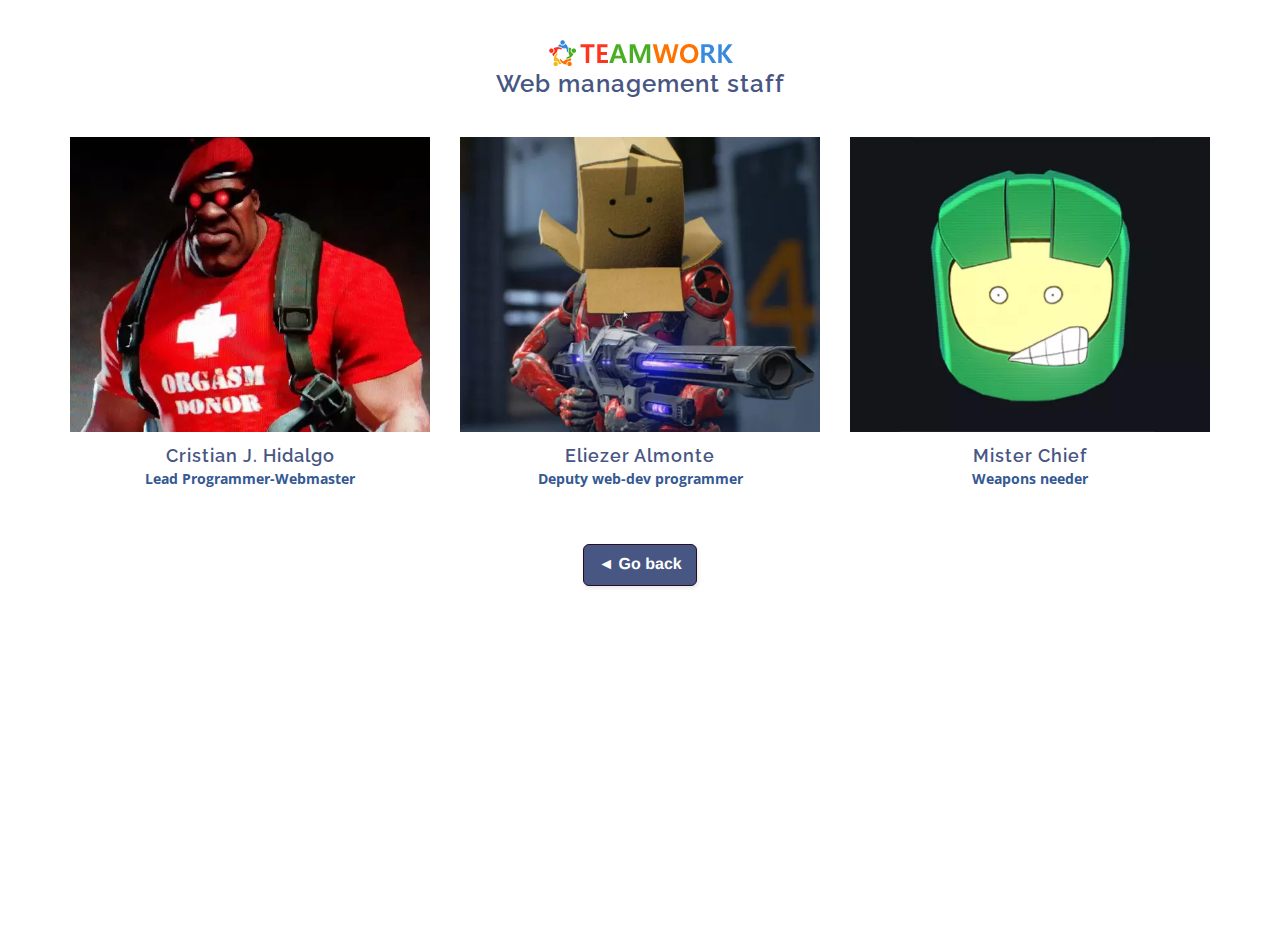
<file: index.html>
<!DOCTYPE html><html lang="en-US"><head> 
  
                 <meta charset="UTF-8">
         <meta name="author" content="Cristian J. Hidalgo">

      <title>TeamWork™ programming & SEO</title>
  
         <meta name="theme-color" content="#485683"/>
       <meta name="viewport" content="width=device-width" />
    <meta name = "keywords" content = "HTML, CSS, JavaScript, Development, Power Games">
 <meta name="Description" content="Teamwork, quality delivery guaranteed.">
<meta name="google-site-verification" content="LRU03m1ooh0SVFYbqS4B4l6WfHWTlz7QO0MhZFEV4Kc" /> 
  <link rel="preconnect" href="https://www.powergamesenlinea.com/">
    <link rel="stylesheet" type="text/css" href="./button-24.css">
       <link rel="stylesheet" href="./teampage.css">
          <link rel="icon" type="image/x-icon" href="./favicon.ico">
            <link rel="apple-touch-icon" sizes="180x180" href="./apple-touch-icon.png">
               <link rel="canonical" href="https://teamwork-sqkst.puter.site/">
  
<!-- Our team Section -->
</head><body><section id="team" class="team content-section">
  <div class="container">
    <div class="row text-center">
      <div class="col-md-12">
        <img src="./teamwork_logo.png" width="187" height="26" alt="teamwork" class="center">

        <h3 class="#485683">Web management staff</h3>
      </div><!-- /.col-md-12 -->

      <div class="container">
        <div class="row">

          <div class="col-md-4">
            <div class="team-member">
              <figure>
                <img src="./cristian-no_real-pic.webp" width="550" height="450" alt="Cris" class="img-responsive">
                <figcaption>
                  <p>Front/back end programmer SEO since 2010, skills in HTML, CSS & JavaScript.</p>
                  <ul>
                    <li><a href="https://github.com/sircam-html/"><i class="fa fa-github fa-2x">&#8205;</i></a></li>
                       <li><a href="https://g.dev/sircam"><i class="fa fa-google fa-2x">&#8205;</i></a></li>
                        <li><a href="https://www.linkedin.com/in/sircam/"><i class="fa fa-linkedin fa-2x">&#8205;</i></a></li>
                     <li><a href="https://cristianhidalgo.do.am/"><i class="fa fa-link fa-2x">&#8205;</i></a></li>
                  </ul>
                </figcaption>
              </figure>
               <h4>Cristian J. Hidalgo</h4>
              <p><b>Lead Programmer-Webmaster</b></p>
             </div><!-- /.team-member-->
          </div><!-- /.col-md-4 -->

          <div class="col-md-4">
            <div class="team-member">
              <figure>
                <img src="./eliezer-no-real-pic.webp" width="550" height="450" alt="Eliu" class="img-responsive">
                <figcaption>
                  <p>Full-Stack Developer from the Columbia University, expert in HTML & CSS</p>
                  <ul>
                   <li><a href="https://github.com/eliezeralmonte"><i class="fa fa-github fa-2x">&#8205;</i></a></li>
                   <li><a href="https://www.linkedin.com/in/eliezer-almonte-aa05a955/"><i class="fa fa-linkedin fa-2x">&#8205;</i></a></li>
                   <li><a href="https://eliezer-almonte-thkyw.puter.site/"><i class="fa fa-link fa-2x">&#8205;</i></a></li>
                   <li><a href="https://twitter.com/eliezeralmonte"><i class="fa fa-twitter fa-2x">&#8205;</i></a></li>
                  </ul>
                </figcaption>
              </figure>
              <h4>Eliezer Almonte</h4>
              <p><b>Deputy web-dev programmer</b></p>
             </div><!-- /.team-member-->
          </div><!-- /.col-md-4 -->

          <div class="col-md-4">
            <div class="team-member">
              <figure>
                <img src="./real-misterchief.webp" width="550" height="450" alt="Chief" class="img-responsive">
                <figcaption>
                  <p>Well, we put this guy here to fill up the empty space of this section due to the lack of developers.😅</p>
                  <ul>
                    <li><a href="#"><i class="fa fa-youtube-play fa-2x"></i>&#8205;</a></li>
                    <li><a href="#"><i class="fa fa-facebook-square fa-2x">&#8205;</i></a></li>
                    <li><a href="#"><i class="fa fa-reddit fa-2x"></i>&#8205;</a></li>
                  </ul>
                </figcaption>
              </figure>
              <h4>Mister Chief</h4>
              <p><b>Weapons needer</b></p>
             </div><!-- /.team-member-->
          </div><!-- /.col-md-4 -->
           
        </div><!-- /.row -->
      </div><!-- /.container -->    
         
    </div><!-- /.row -->
  </div><!-- /.container -->   
</section><!-- /.our-team -->  
    
   <div class="text-center">
           <a href="https://www.powergamesenlinea.com/"> 
   <button class="button-24">◄ Go back</button>&#8205;</a>
</div>
<!-- Copyright (c) 2023 by Mauritius D'Silva (https://codepen.io/mauritiusdsilva/pen/vNoPeb)

Permission is hereby granted, free of charge, to any person obtaining a copy of this software and associated documentation files (the "Software"), 
to deal in the Software without restriction, including without limitation the rights to use, copy, modify, merge, publish, distribute, sublicense, 
and/or sell copies of the Software, and to permit persons to whom the Software is furnished to do so, subject to the following conditions:
The above copyright notice and this permission notice shall be included in all copies or substantial portions of the Software.

THE SOFTWARE IS PROVIDED "AS IS", WITHOUT WARRANTY OF ANY KIND, EXPRESS OR IMPLIED, INCLUDING BUT NOT LIMITED TO THE WARRANTIES OF MERCHANTABILITY, 
FITNESS FOR A PARTICULAR PURPOSE AND NONINFRINGEMENT. IN NO EVENT SHALL THE AUTHORS OR COPYRIGHT HOLDERS BE LIABLE FOR ANY CLAIM, DAMAGES OR OTHER LIABILITY, 
WHETHER IN AN ACTION OF CONTRACT, TORT OR OTHERWISE, ARISING FROM, OUT OF OR IN CONNECTION WITH THE SOFTWARE OR THE USE OR OTHER DEALINGS IN THE SOFTWARE. --> 
</body></html>
</file>
<file: button-24.css>
/* CSS */
.button-24 {
  background: #485683;
  border: 1px solid #270F23;
  border-radius: 6px;
  box-shadow: rgba(0, 0, 0, 0.1) 1px 2px 4px;
  box-sizing: border-box;
  color: #FFFFFF;
  cursor: pointer;
  display: inline-block;
  font-family: nunito, roboto, proxima-nova, "proxima nova", sans-serif;
  font-size: 16px;
  font-weight: 800;
  line-height: 16px;
  min-height: 40px;
  outline: 0;
  padding: 12px 14px;
  text-align: center;
  text-rendering: geometricprecision;
  text-transform: none;
  user-select: none;
  -webkit-user-select: none;
  touch-action: manipulation;
  vertical-align: middle;
}

.button-24:hover,
.button-24:active {
  background-color: initial;
  background-position: 0 0;
  color: #485683;
}

.button-24:active {
  opacity: .5;
}
</file>
<file: teampage.css>
@import 'https://maxcdn.bootstrapcdn.com/bootstrap/3.3.5/css/bootstrap.min.css';
@import 'https://maxcdn.bootstrapcdn.com/font-awesome/4.4.0/css/font-awesome.min.css';
@import 'https://fonts.googleapis.com/css?family=Raleway:100,600';
@import 'https://fonts.googleapis.com/css?family=Open+Sans:300';
html,
body {
  width: 100%;
  height: 100%;
  font-display: swap
}

body {
  font-family: "Open Sans", "Helvetica Neue", Helvetica, Arial, sans-serif;
  font-weight: 300;
  color: #355992;
  background-color: #fff;
  
}

h1,
h2,
h3,
h4,
h5,
h6 {
  margin: 0 0 20px 0;
  text-transform: none;
  color: #485683;
  font-family: "Raleway", "Helvetica Neue", Helvetica, Arial, sans-serif;
  font-weight: 600;
  letter-spacing: 1px;
  line-height: 1.5;
}

a:link,
a:active,
a:visited{
  color:rgba(255,255,255,1);
}

a:hover{
  color:rgba(255,255,255,0.6);
}

.gray {
  color: #a5a5a5;
}

.team{
  margin:40px;
}

.team-member {
  margin: 15px 0;
  padding: 0;
}

.team-member figure {
  position: relative;
  overflow: hidden;
  padding: 0;
  margin: 0;
}

.team-member figure img {
  min-width: 100%;
}

.team-member figcaption p {
  font-size: 16px;
}

.team-member figcaption ul {
  list-style: none;
  margin: 0;
  padding: 0;
}

.team-member figcaption ul {
  visibility: visible;
  -webkit-transition: all 0.1s ease-in-out;
  -moz-transition: all 0.1s ease-in-out;
  -o-transition: all 0.1s ease-in-out;
  transition: all 0.1s ease-in-out;
}

.team-member figcaption ul li {
  display: inline-block;
  padding: 10px;
}

.team-member h4 {
  margin: 10px 0 0;
  padding: 0;
}

.team-member figcaption {
  padding: 50px;
  color: transparent;
  background-color: transparent;
  position: absolute;
  z-index: 996;
  bottom: 0;
  left: 0;
  width: 100%;
  height: 0;
  overflow: hidden;
  visibility: hidden;
  -webkit-transition: all 0.3s ease-in-out;
  -moz-transition: all 0.3s ease-in-out;
  -o-transition: all 0.3s ease-in-out;
  transition: all 0.3s ease-in-out;
}

.team-member figure:hover figcaption {
  visibility: visible;
  color: #FFFFDB;
  background-color: rgba(72, 86, 131,0.7);
  /* Primary color, can be changed via colors.css */
  
  height: 100%;
  -webkit-transition: all 0.3s ease-in-out;
  -moz-transition: all 0.3s ease-in-out;
  -o-transition: all 0.3s ease-in-out;
  transition: all 0.3s ease-in-out;
}

.team-member figure:hover figcaption ul li a:hover {
  color: rgba(255,221,0,1.00);
}

.team-member figure img {
  -webkit-transform: scale(1) rotate(0) translateY(0);
  -moz-transform: scale(1) rotate(0) translateY(0);
  -o-transform: scale(1) rotate(0) translateY(0);
  -ms-transform: scale(1) rotate(0) translateY(0);
  transform: scale(1) rotate(0) translateY(0);
  -webkit-transition: all 0.4s ease-in-out;
  -moz-transition: all 0.4s ease-in-out;
  -o-transition: all 0.4s ease-in-out;
  transition: all 0.4s ease-in-out;
}

.team-member figure:hover img {
  -webkit-transform: scale(1.1) rotate(1deg) translateY(12px);
  -moz-transform: scale(1.1) rotate(1deg) translateY(12px);
  -o-transform: scale(1.1) rotate(1deg) translateY(12px);
  -ms-transform: scale(1.1) rotate(1deg) translateY(12px);
  transform: scale(1.1) rotate(1deg) translateY(12px);
  -webkit-transition: all 0.4s ease-in-out;
  -moz-transition: all 0.4s ease-in-out;
  -o-transition: all 0.4s ease-in-out;
  transition: all 0.4s ease-in-out;
}
</file>
